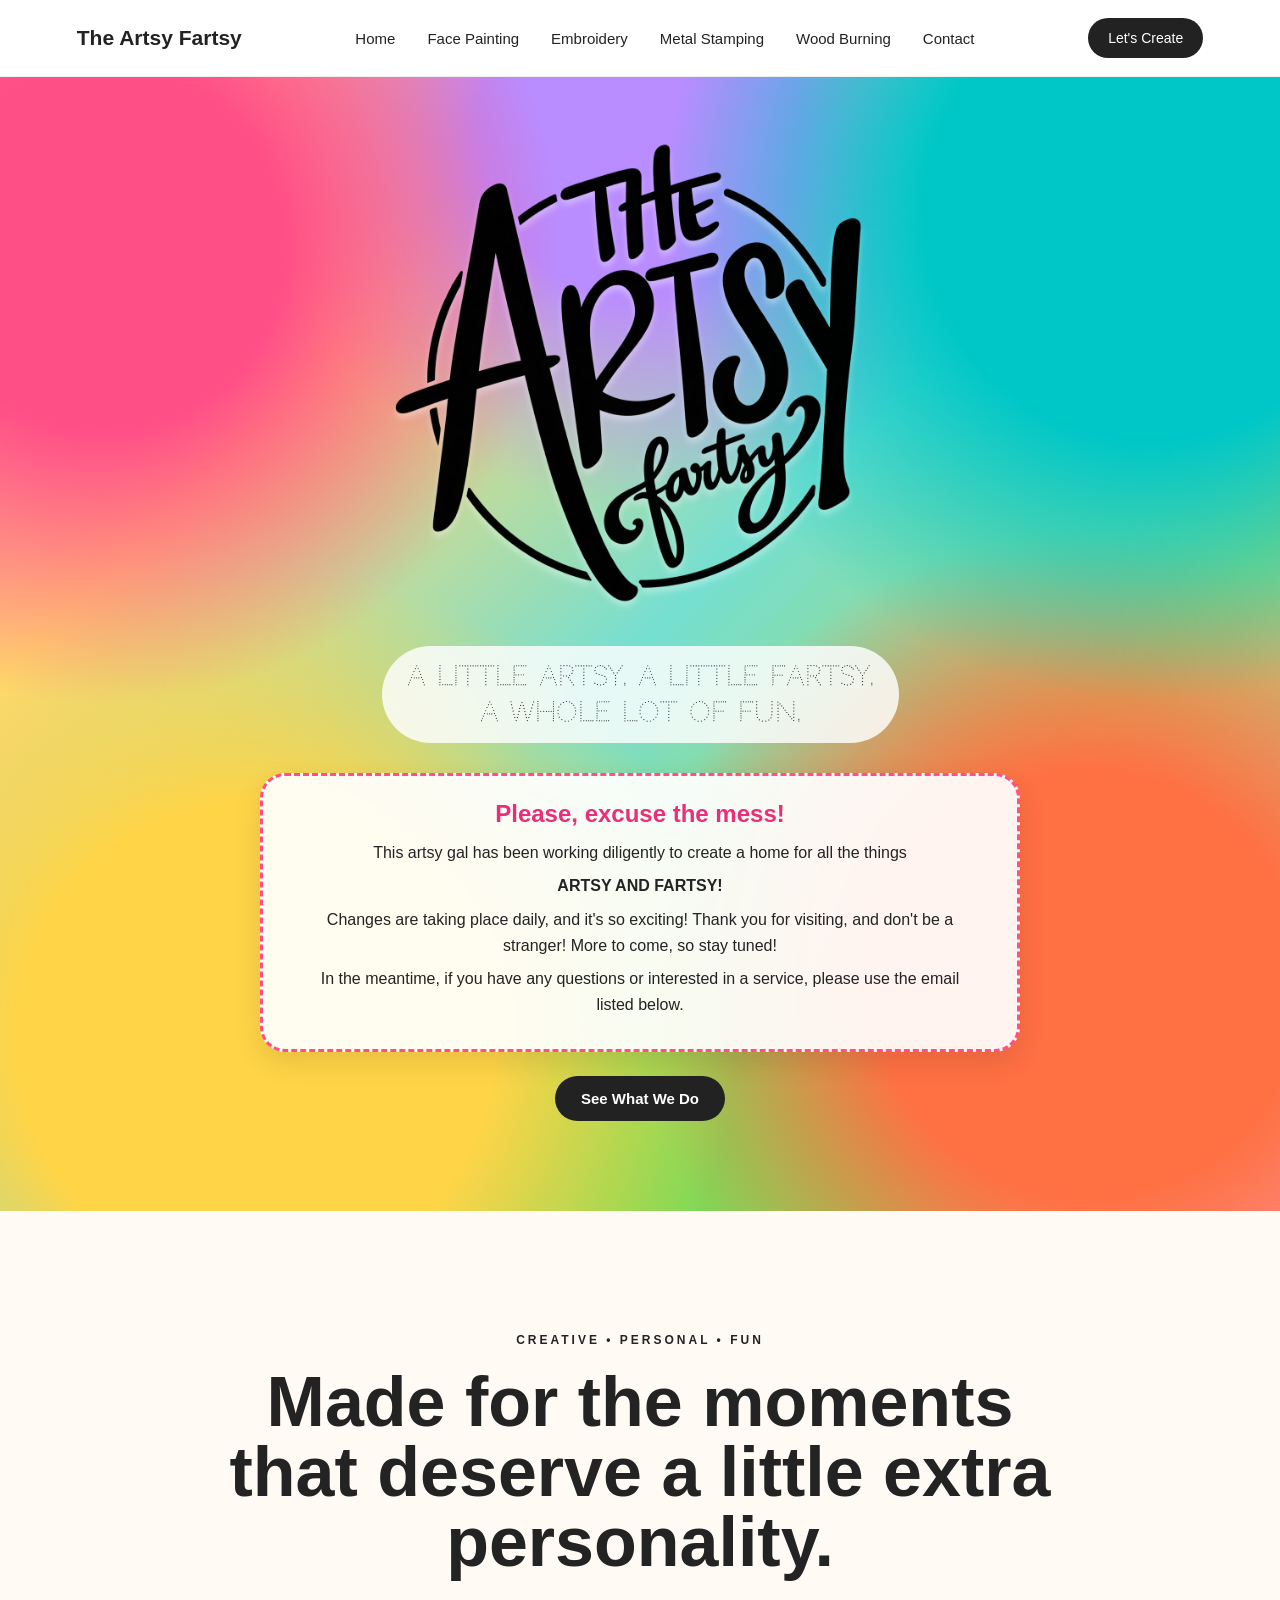
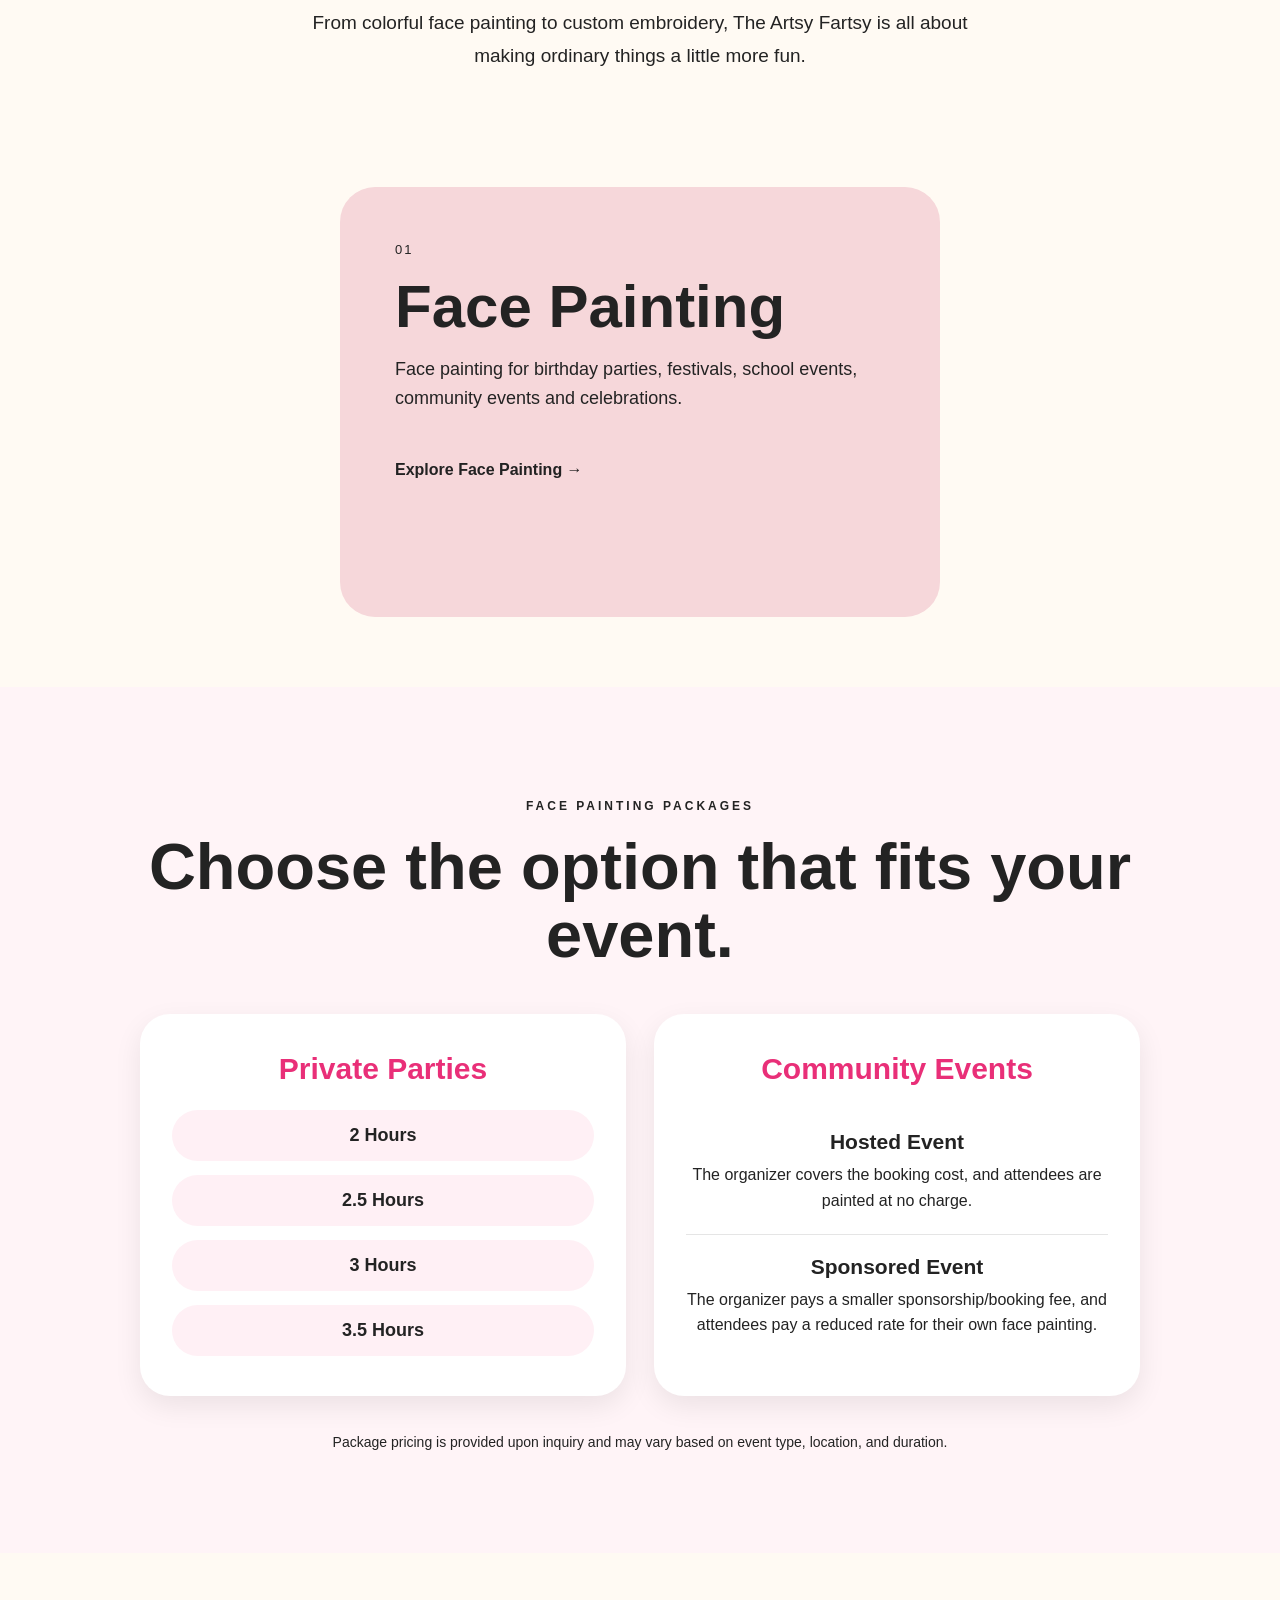
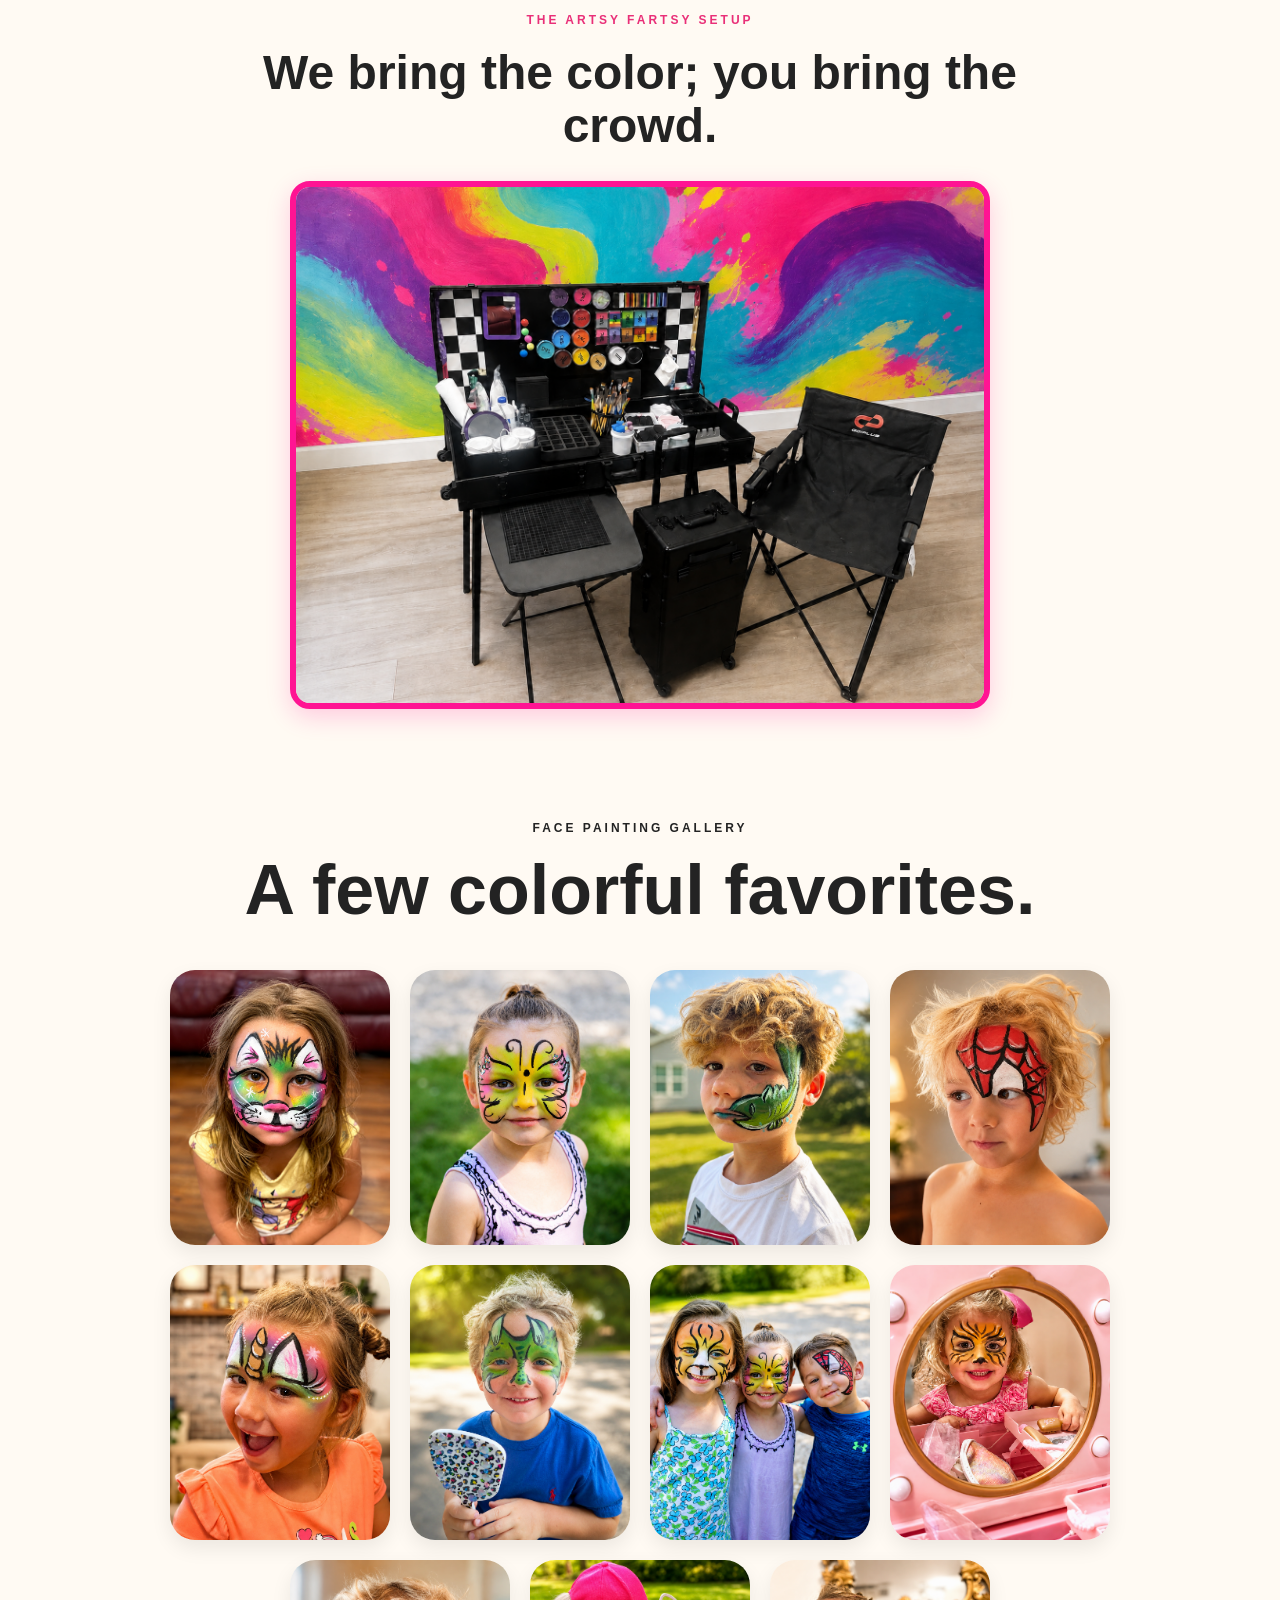
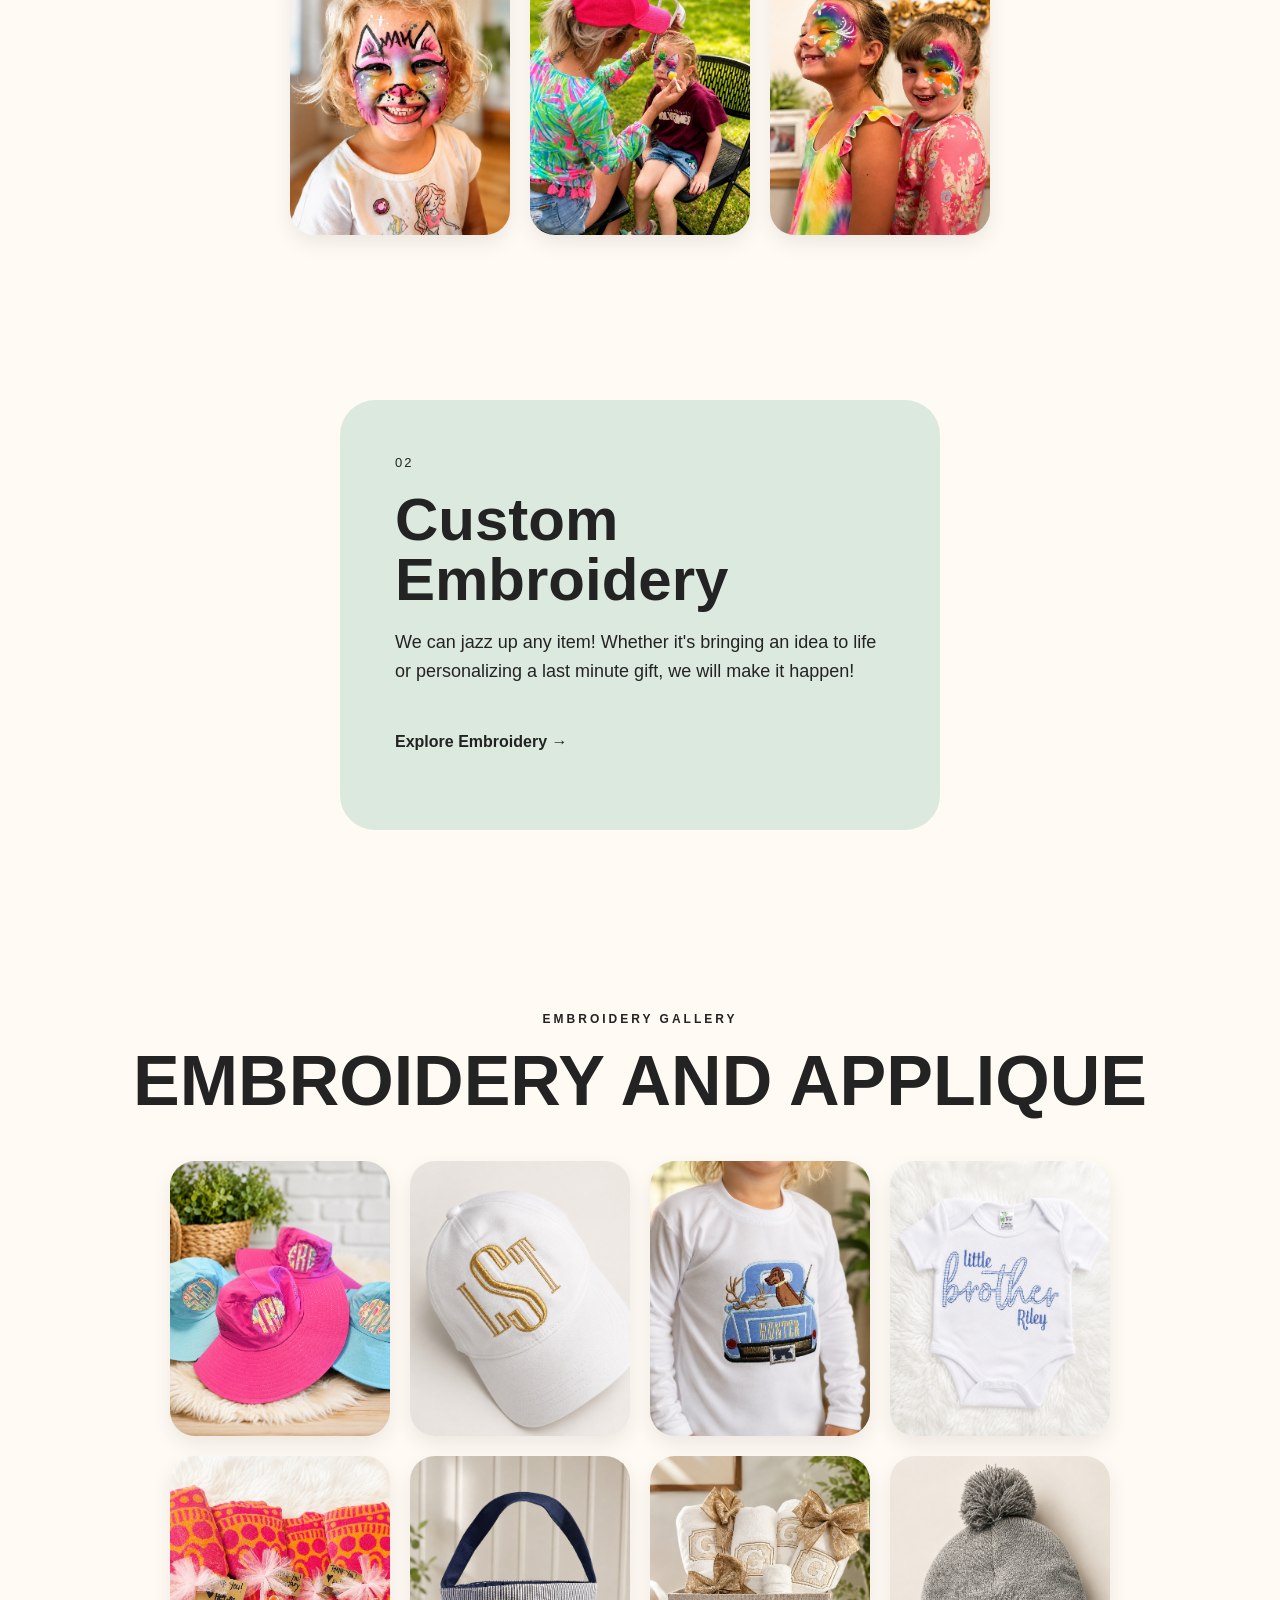
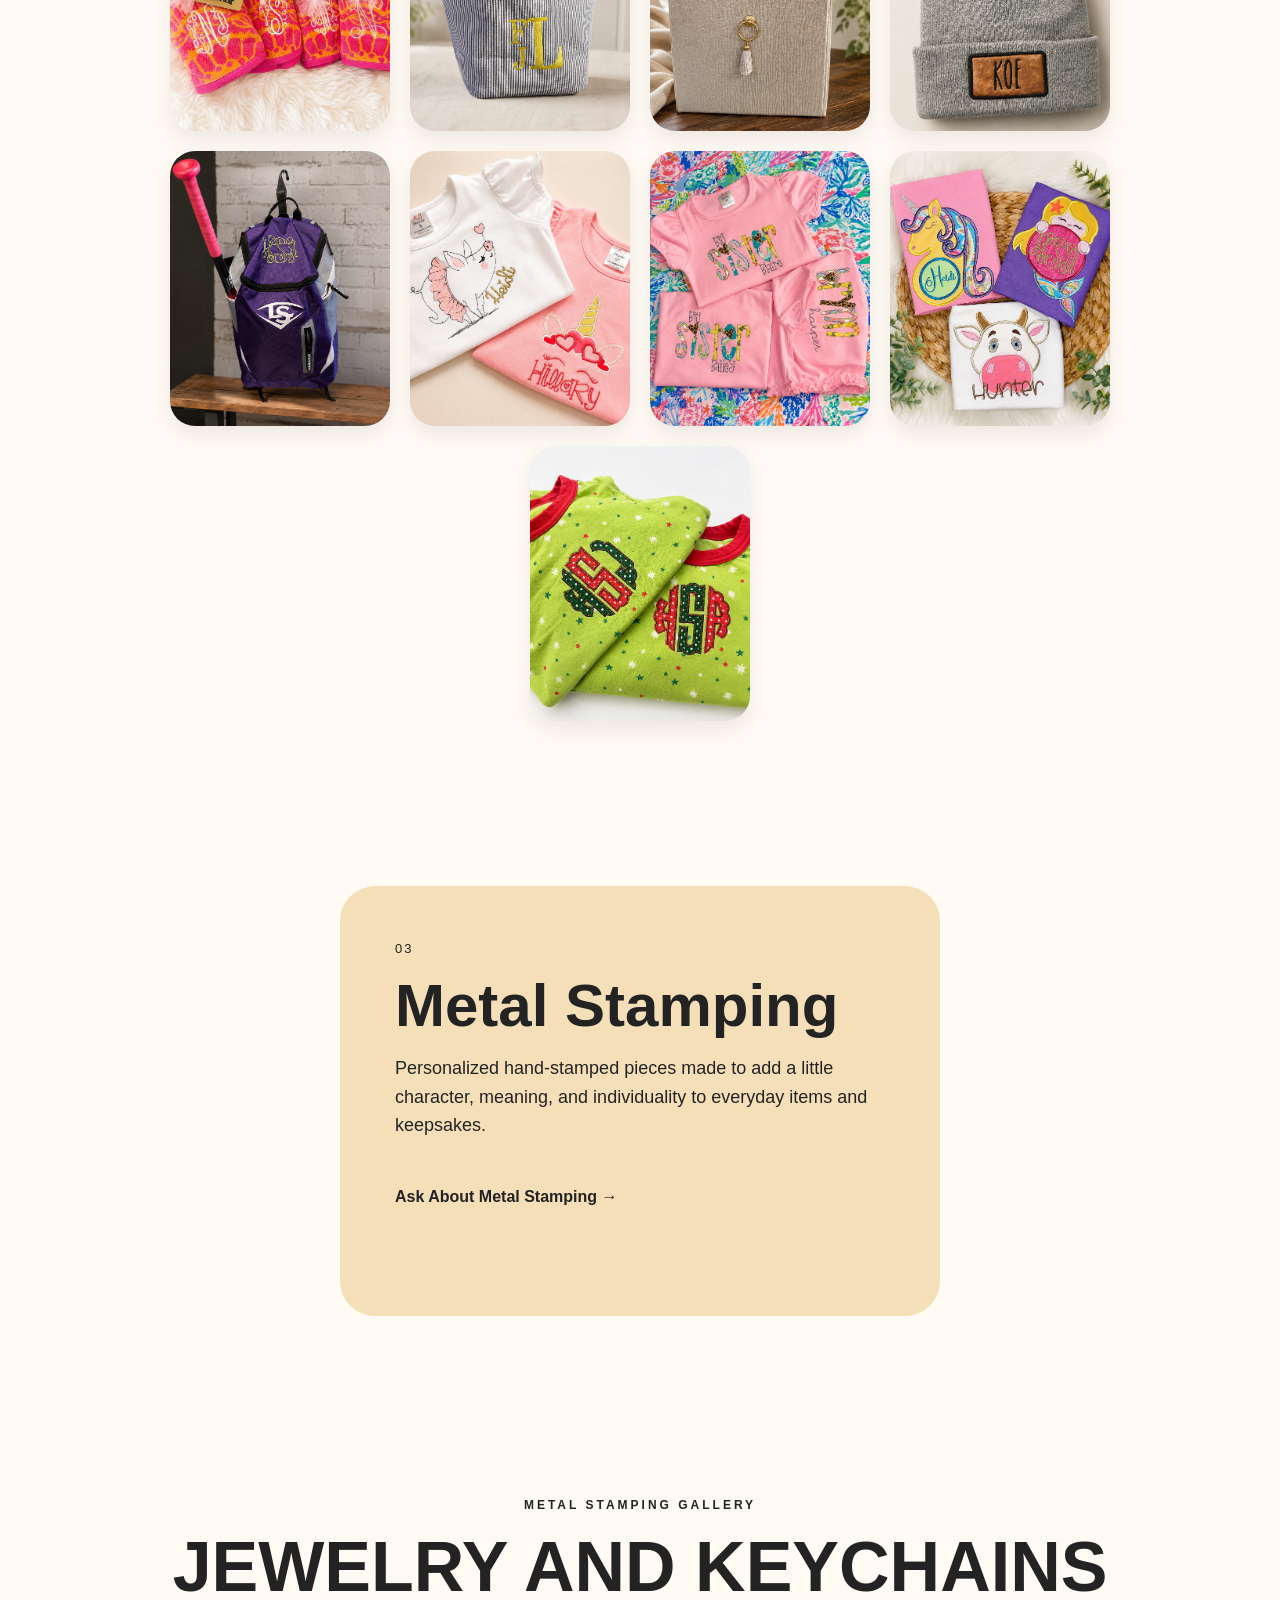
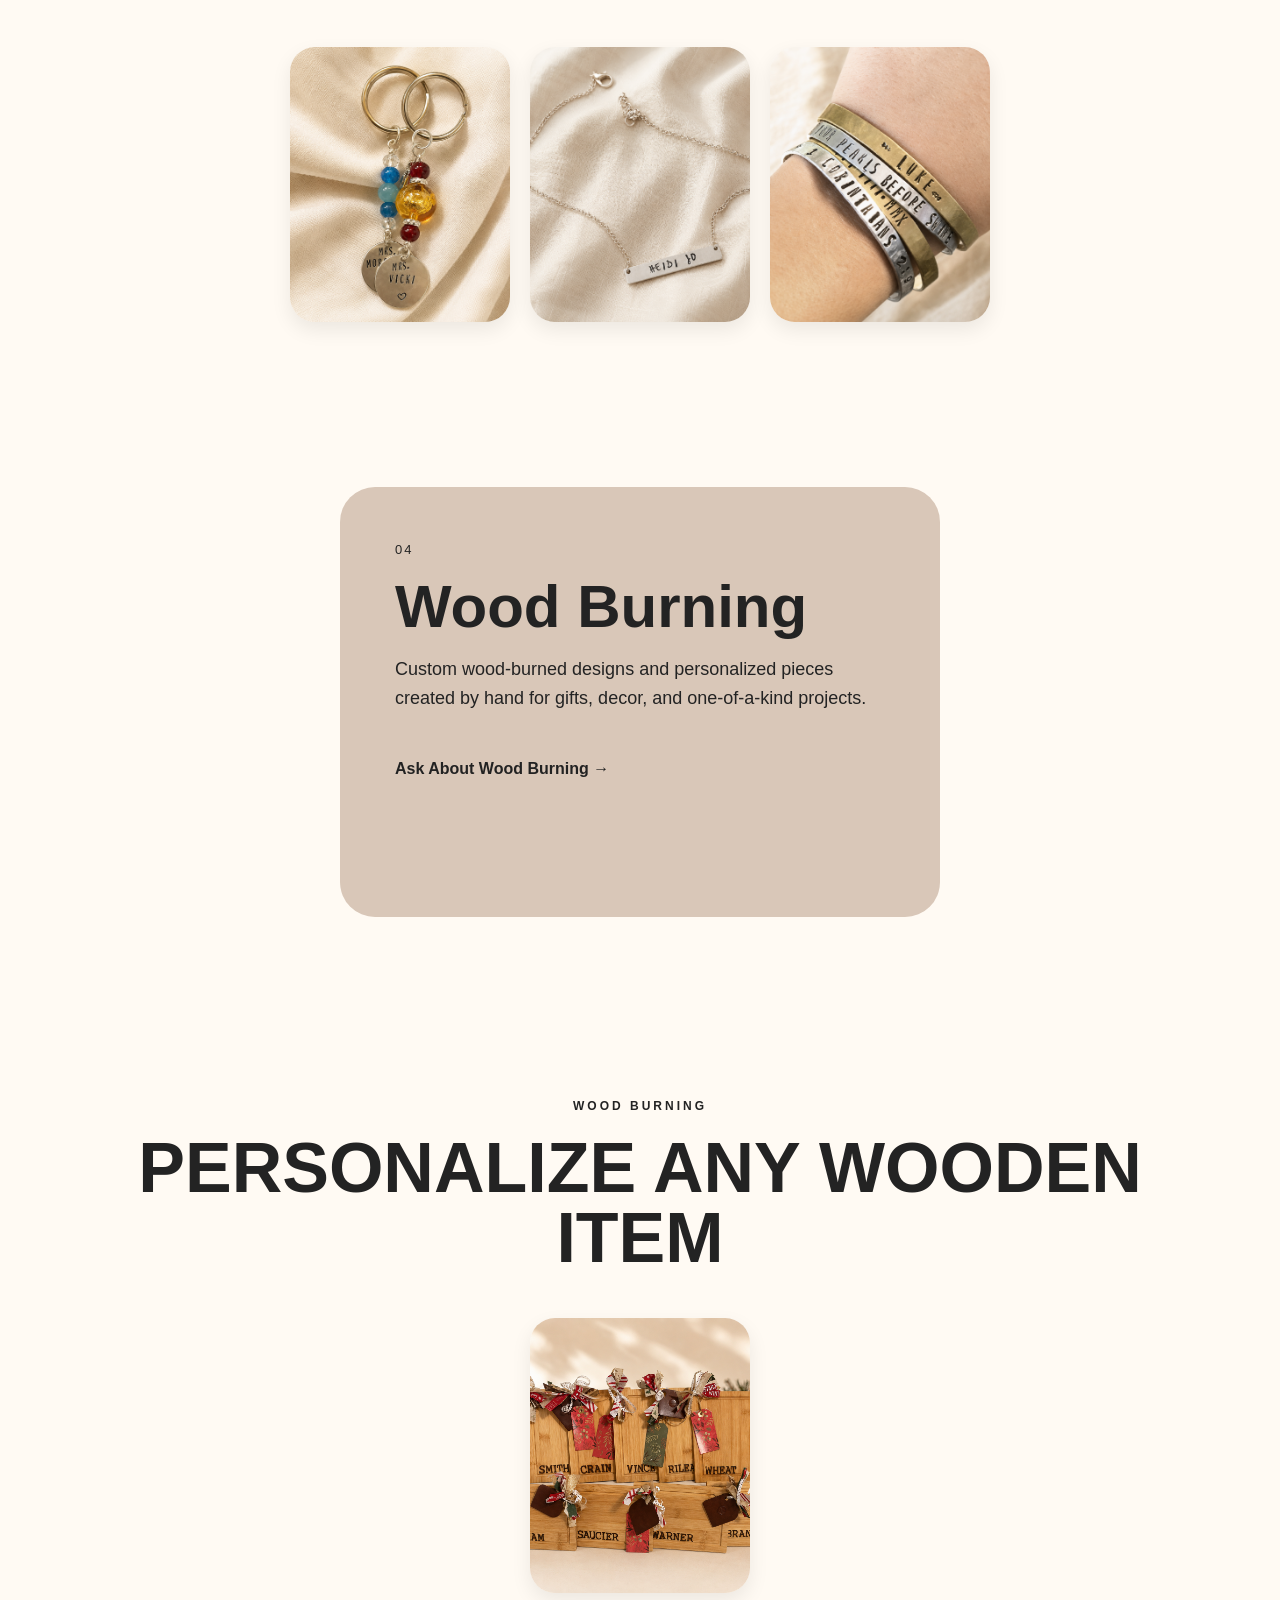
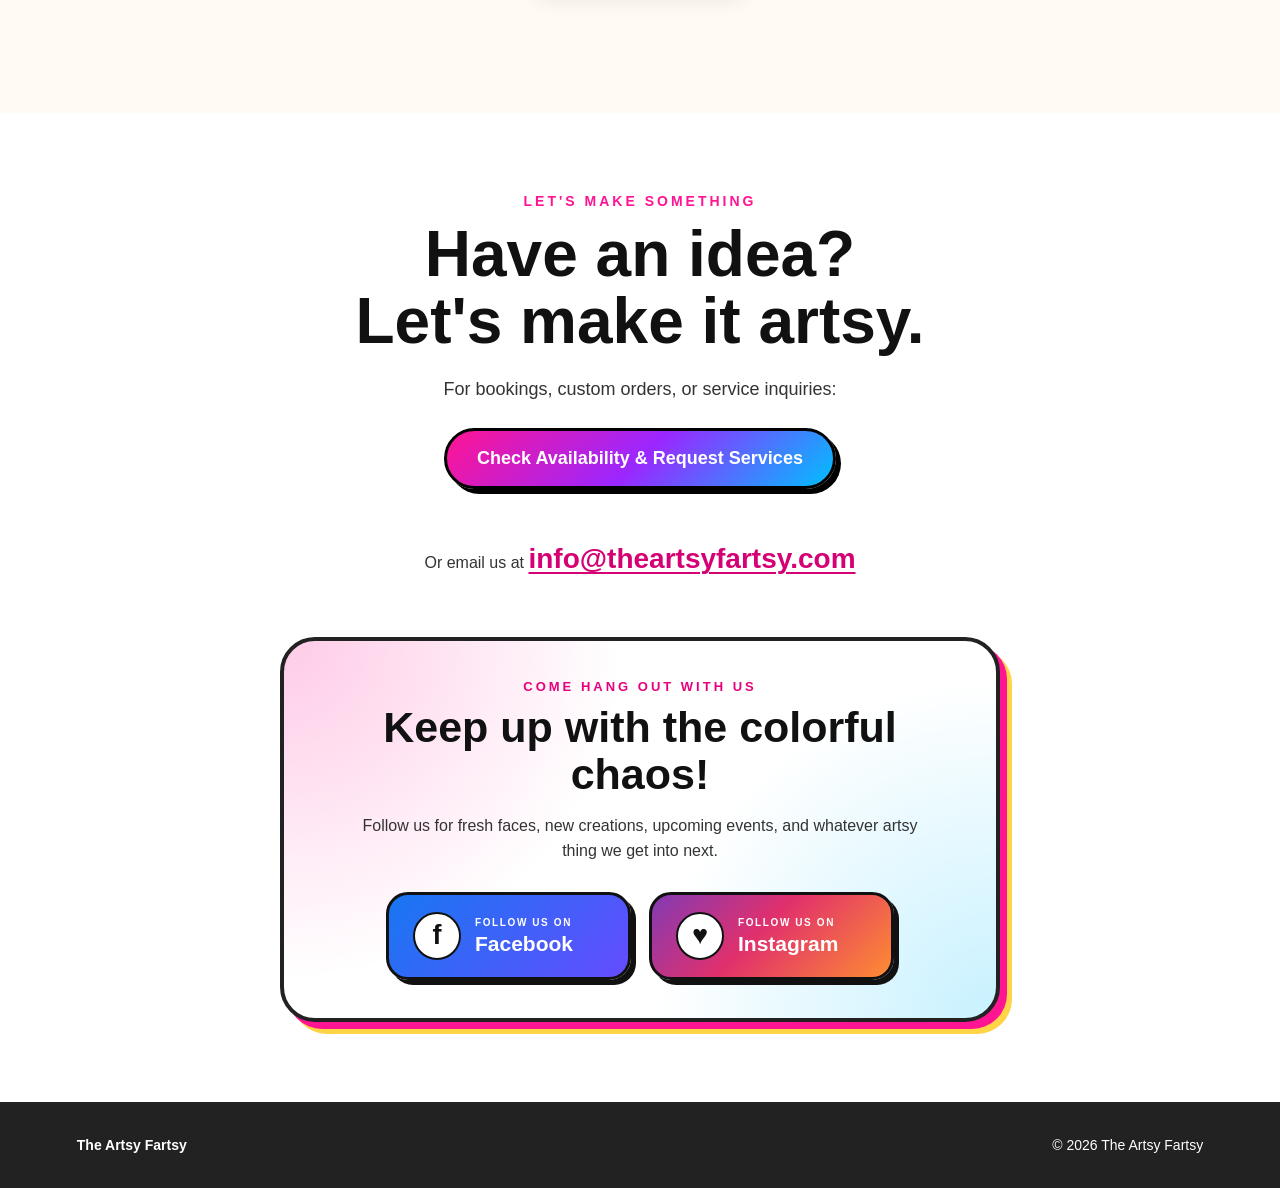
<file: index.html>
<!DOCTYPE html>
<html lang="en">
<head>
  <meta charset="UTF-8">
  <meta name="viewport" content="width=device-width, initial-scale=1.0">
  <title>The Artsy Fartsy</title>
  <link rel="icon" type="image/png" href="favicon.png">
  <link rel="preconnect" href="https://fonts.googleapis.com">
  <link rel="preconnect" href="https://fonts.gstatic.com" crossorigin>
  <link href="https://fonts.googleapis.com/css2?family=Codystar:wght@300;400&display=swap" rel="stylesheet">
  <link rel="stylesheet" href="style.css">

  <!-- FACEBOOK / SOCIAL MEDIA PREVIEW -->
  <meta property="og:title" content="The Artsy Fartsy">
  <meta property="og:description" content="A little artsy. A little fartsy. A whole lot of fun.">
  <meta property="og:image" content="https://theartsyfartsy.com/social-preview.png">
  <meta property="og:url" content="https://theartsyfartsy.com">
  <meta property="og:type" content="website">
  <meta name="twitter:card" content="summary_large_image">
  <meta name="twitter:title" content="The Artsy Fartsy">
  <meta name="twitter:description" content="A little artsy. A little fartsy. A whole lot of fun.">
  <meta name="twitter:image" content="https://theartsyfartsy.com/social-preview.png">
</head>
<body>

<!-- HEADER -->
<header class="site-header">
  <div class="nav-wrap">
    <a href="#home" class="mini-brand">The Artsy Fartsy</a>
    <nav class="nav-links">
      <a href="#home">Home</a>
      <a href="#face-painting">Face Painting</a>
      <a href="#embroidery">Embroidery</a>
      <a href="#metal-stamping">Metal Stamping</a>
      <a href="#wood-burning">Wood Burning</a>
      <a href="#contact">Contact</a>
    </nav>
    <a href="#contact" class="nav-button">Let's Create</a>
  </div>
</header>

<main>

  <!-- HERO -->
  <section class="hero" id="home">
    <img src="logo.png" alt="The Artsy Fartsy logo" class="hero-logo">
    <p class="tagline">A little artsy. A little fartsy.<br>A whole lot of fun.</p>
    <div class="under-construction">
      <h3>Please, excuse the mess!</h3>
      <p>This artsy gal has been working diligently to create a home for all the things</p>
      <p><strong>ARTSY AND FARTSY!</strong></p>
      <p>Changes are taking place daily, and it's so exciting! Thank you for visiting, and don't be a stranger! More to come, so stay tuned!</p>
      <p>In the meantime, if you have any questions or interested in a service, please use the email listed below.</p>
    </div>
    <a href="#services" class="main-button">See What We Do</a>
  </section>

  <!-- INTRO -->
  <section class="intro">
    <p class="eyebrow">CREATIVE • PERSONAL • FUN</p>
    <h2>Made for the moments that deserve a little extra personality.</h2>
    <p>From colorful face painting to custom embroidery, The Artsy Fartsy is all about making ordinary things a little more fun.</p>
  </section>

  <!-- FACE PAINTING -->
  <section class="services" id="services">
    <article class="service-card" id="face-painting">
      <div class="service-number">01</div>
      <h2>Face Painting</h2>
      <p>Face painting for birthday parties, festivals, school events, community events and celebrations.</p>
      <a href="#facepaint-packages" class="text-link">Explore Face Painting →</a>
    </article>
  </section>

  <!-- FACE PAINTING PACKAGES -->
  <section class="facepaint-packages" id="facepaint-packages">
    <p class="eyebrow">FACE PAINTING PACKAGES</p>
    <h2>Choose the option that fits your event.</h2>
    <div class="package-grid">
      <div class="package-card">
        <h3>Private Parties</h3>
        <ul class="package-list">
          <li>2 Hours</li>
          <li>2.5 Hours</li>
          <li>3 Hours</li>
          <li>3.5 Hours</li>
        </ul>
      </div>
      <div class="package-card">
        <h3>Community Events</h3>
        <div class="event-option">
          <h4>Hosted Event</h4>
          <p>The organizer covers the booking cost, and attendees are painted at no charge.</p>
        </div>
        <div class="event-option">
          <h4>Sponsored Event</h4>
          <p>The organizer pays a smaller sponsorship/booking fee, and attendees pay a reduced rate for their own face painting.</p>
        </div>
      </div>
    </div>
    <p class="package-note">Package pricing is provided upon inquiry and may vary based on event type, location, and duration.</p>
  </section>

  <!-- FEATURED FACE PAINTING SETUP -->
  <section class="facepaint-setup">
    <p class="eyebrow">THE ARTSY FARTSY SETUP</p>
    <h2>We bring the color; you bring the crowd.</h2>
    <img src="gallery/38AFE15B-9CAC-43A7-8A26-1237AC8328DD.png" alt="The Artsy Fartsy face-painting setup" class="setup-photo">
  </section>

  <!-- FACE PAINTING GALLERY -->
  <section class="gallery" id="facepainting-gallery">
    <p class="eyebrow">FACE PAINTING GALLERY</p>
    <h2>A few colorful favorites.</h2>
    <div class="gallery-grid">
      <img src="gallery/facepainting/rainbow_cat_face_paint_portrait.png" alt="Rainbow cat face painting" class="gallery-photo">
      <img src="gallery/facepainting/colorful_butterfly_face_paint_portrait.png" alt="Colorful butterfly face painting" class="gallery-photo">
      <img src="gallery/facepainting/ChatGPT Image Sep 1, 2026, 05_59_44 PM.png" alt="Colorful face painting" class="gallery-photo">
      <img src="gallery/facepainting/young_spider_hero_in_warm_bokeh.png" alt="Spider hero face painting" class="gallery-photo">
      <img src="gallery/facepainting/joyful_unicorn_face_paint_portrait.png" alt="Unicorn face painting" class="gallery-photo">
      <img src="gallery/facepainting/dinosaur_face_paint_portrait.png" alt="Dinosaur face painting" class="gallery-photo">
      <img src="gallery/facepainting/smiling_face_paint_trio_in_the_park.png" alt="Children with face painting" class="gallery-photo">
      <img src="gallery/facepainting/tiger_face_at_the_pink_vanity.png" alt="Tiger face painting" class="gallery-photo">
      <img src="gallery/facepainting/whimsical_glitter_cat_face_paint_portrait.png" alt="Glitter cat face painting" class="gallery-photo">
      <img src="gallery/facepainting/sunny_unicorn_face_painting_moment.png" alt="Unicorn face painting" class="gallery-photo">
      <img src="gallery/facepainting/joyful_rainbow_face_paint_portrait.png" alt="Rainbow face painting" class="gallery-photo">
    </div>
  </section>

  <!-- EMBROIDERY -->
  <section class="services">
    <article class="service-card" id="embroidery">
      <div class="service-number">02</div>
      <h2>Custom Embroidery</h2>
      <p>We can jazz up any item! Whether it's bringing an idea to life or personalizing a last minute gift, we will make it happen!</p>
      <a href="#embroidery-gallery" class="text-link">Explore Embroidery →</a>
    </article>
  </section>

  <!-- EMBROIDERY GALLERY -->
  <section class="gallery" id="embroidery-gallery">
    <p class="eyebrow">EMBROIDERY GALLERY</p>
    <h2>EMBROIDERY AND APPLIQUE</h2>
    <div class="gallery-grid">
      <img src="gallery/embroidery/colorful_monogram_sun_hat_collection.png" alt="Colorful monogrammed sun hats" class="gallery-photo">
      <img src="gallery/embroidery/gold_monogram_white_baseball_cap.png" alt="Gold monogrammed white baseball cap" class="gallery-photo">
      <img src="gallery/embroidery/huntingdog.png" alt="Hunting dog embroidery" class="gallery-photo">
      <img src="gallery/embroidery/littlebrother.png" alt="Little brother embroidery" class="gallery-photo">
      <img src="gallery/embroidery/tatowels.png" alt="Monogrammed towels" class="gallery-photo">
      <img src="gallery/embroidery/easterbasket.png" alt="Personalized Easter basket" class="gallery-photo">
      <img src="gallery/embroidery/elegant_monogrammed_towel_gift_box.png" alt="Monogrammed towel gift box" class="gallery-photo">
      <img src="gallery/embroidery/gray_knit_beanie_with_koe_leather_patch.png" alt="Gray knit beanie with personalized leather patch" class="gallery-photo">
      <img src="gallery/embroidery/purple_louisville_backpack_with_bat.png" alt="Personalized purple sports backpack" class="gallery-photo">
      <img src="gallery/embroidery/personalized_embroidered_children_s_tops.png" alt="Personalized embroidered children's clothing" class="gallery-photo">
      <img src="gallery/embroidery/colorful_personalized_kids_clothing_flat_lay.png" alt="Personalized children's clothing" class="gallery-photo">
      <img src="gallery/embroidery/embroidered_unicorn_mermaid_and_cow_keepsakes.png" alt="Personalized embroidered aprons" class="gallery-photo">
      <img src="gallery/embroidery/festive_green_monogram_pajamas.png" alt="Personalized Christmas pajamas" class="gallery-photo">
    </div>
  </section>

  <!-- METAL STAMPING -->
  <section class="services">
    <article class="service-card" id="metal-stamping">
      <div class="service-number">03</div>
      <h2>Metal Stamping</h2>
      <p>Personalized hand-stamped pieces made to add a little character, meaning, and individuality to everyday items and keepsakes.</p>
      <a href="#contact" class="text-link">Ask About Metal Stamping →</a>
    </article>
  </section>

  <!-- METAL STAMPING GALLERY -->
  <section class="gallery" id="metalstamping-gallery">
    <p class="eyebrow">METAL STAMPING GALLERY</p>
    <h2>JEWELRY AND KEYCHAINS</h2>
    <div class="gallery-grid">
      <img src="gallery/keychains.png" alt="Personalized keychains" class="gallery-photo">
      <img src="gallery/necklace.png" alt="Necklace" class="gallery-photo">
      <img src="gallery/bracelets.png" alt="Bracelets" class="gallery-photo">
    </div>
  </section>

  <!-- WOOD BURNING -->
  <section class="services">
    <article class="service-card" id="wood-burning">
      <div class="service-number">04</div>
      <h2>Wood Burning</h2>
      <p>Custom wood-burned designs and personalized pieces created by hand for gifts, decor, and one-of-a-kind projects.</p>
      <a href="#contact" class="text-link">Ask About Wood Burning →</a>
    </article>
  </section>

  <!-- WOOD BURNING GALLERY -->
  <section class="gallery" id="woodburning-gallery">
    <p class="eyebrow">WOOD BURNING</p>
    <h2>PERSONALIZE ANY WOODEN ITEM</h2>
    <div class="gallery-grid">
      <img src="gallery/cuttingboards.png" alt="Cutting board" class="gallery-photo">
    </div>
  </section>

<!-- CONTACT -->
<section class="contact" id="contact">
  <p class="eyebrow">LET'S MAKE SOMETHING</p>

  <h2>
    Have an idea?<br>
    Let's make it artsy.
  </h2>

  <p>For bookings, custom orders, or service inquiries:</p>

  <a
    href="https://docs.google.com/forms/d/e/1FAIpQLSeXT9OV_JXggiQ5OHBVxW5ss41PsC0Rn3H1ghfqQQCuiYIhdg/viewform"
    class="availability-button"
    target="_blank"
    rel="noopener noreferrer"
  >
    Check Availability &amp; Request Services
  </a>

  <p class="email-option">
    Or email us at
    <a
      href="mailto:info@theartsyfartsy.com"
      class="email-link"
    >
      info@theartsyfartsy.com
    </a>
  </p>

  <!-- SOCIAL MEDIA -->
  <div class="social-section">
    <p class="social-eyebrow">COME HANG OUT WITH US</p>

    <h3>Keep up with the colorful chaos!</h3>

    <p class="social-copy">
      Follow us for fresh faces, new creations, upcoming events,
      and whatever artsy thing we get into next.
    </p>

    <div class="social-links">
      <a
        href="https://www.facebook.com/share/1cRS4HoFPY/?mibextid=wwXIfr"
        class="social-button facebook-button"
        target="_blank"
        rel="noopener noreferrer"
        aria-label="Follow The Artsy Fartsy on Facebook"
      >
        <span class="social-icon">f</span>

        <span class="social-button-text">
          <small>FOLLOW US ON</small>
          Facebook
        </span>
      </a>

      <a
        href="https://www.instagram.com/theartsy.fartsy/"
        class="social-button instagram-button"
        target="_blank"
        rel="noopener noreferrer"
        aria-label="Follow The Artsy Fartsy on Instagram"
      >
        <span class="social-icon">♥</span>

        <span class="social-button-text">
          <small>FOLLOW US ON</small>
          Instagram
        </span>
      </a>
    </div>
  </div>
</section>
<!-- FOOTER -->
<footer>
  <div><strong>The Artsy Fartsy</strong></div>
  <div>© 2026 The Artsy Fartsy</div>
</footer>
</body>
</html>
</file>
<file: style.css>
* {
  box-sizing: border-box;
}

html {
  scroll-behavior: smooth;
}

body {
  margin: 0;
  font-family: Arial, Helvetica, sans-serif;
  color: #232323;
  background: #fffaf3;
}

/* HEADER */
.site-header {
  background: rgba(255, 255, 255, 0.95);
  border-bottom: 1px solid rgba(0, 0, 0, 0.06);
  position: sticky;
  top: 0;
  z-index: 100;
}

.nav-wrap {
  max-width: 1400px;
  margin: auto;
  padding: 18px 6%;
  display: flex;
  align-items: center;
  justify-content: space-between;
  gap: 30px;
}

.mini-brand {
  color: #222;
  font-size: 21px;
  font-weight: 700;
  text-decoration: none;
  white-space: nowrap;
}

.nav-links {
  display: flex;
  align-items: center;
  gap: 32px;
}

.nav-links a {
  color: #222;
  text-decoration: none;
  font-size: 15px;
}

.nav-links a:hover {
  opacity: 0.55;
}

.nav-button {
  background: #222;
  color: white;
  padding: 12px 20px;
  border-radius: 100px;
  text-decoration: none;
  font-size: 14px;
}

/* TAGLINE */
.tagline {
  font-family: "Codystar", sans-serif;
  font-size: 27px;
  font-weight: 500;
  line-height: 1.35;
  margin: 0 0 30px;
  background: rgba(255, 255, 255, 0.82);
  padding: 12px 25px;
  border-radius: 100px;
}

/* HERO */
.hero {
  min-height: 88vh;
  padding: 65px 20px 90px;
  display: flex;
  flex-direction: column;
  justify-content: center;
  align-items: center;
  text-align: center;
  position: relative;
  overflow: hidden;
  background:
    radial-gradient(circle at 8% 15%, #ff4f87 0 12%, transparent 30%),
    radial-gradient(circle at 90% 12%, #00c7c7 0 15%, transparent 32%),
    radial-gradient(circle at 20% 85%, #ffd447 0 17%, transparent 34%),
    radial-gradient(circle at 85% 80%, #ff7043 0 15%, transparent 32%),
    radial-gradient(circle at 50% 5%, #b98cff 0 13%, transparent 30%),
    radial-gradient(circle at 55% 95%, #7ed957 0 14%, transparent 31%),
    linear-gradient(135deg, #ff9db5 0%, #ffd86f 25%, #75dfd1 50%, #a7d86d 72%, #ff9aac 100%);
}

.hero-logo {
  width: min(590px, 82vw);
  height: auto;
  display: block;
  margin-bottom: 25px;
  filter: drop-shadow(0 5px 3px rgba(255, 255, 255, 0.35));
}

/* UNDER CONSTRUCTION */
.under-construction {
  width: min(760px, 92%);
  margin: 0 auto 24px;
  padding: 24px 30px;
  background: rgba(255, 255, 255, 0.92);
  border: 3px dashed #ff4f87;
  border-radius: 25px;
  box-shadow: 0 10px 28px rgba(0, 0, 0, 0.10);
  color: #232323;
}

.under-construction h3 {
  margin: 0 0 12px;
  color: #e92f78;
  font-size: 24px;
}

.under-construction p {
  max-width: 650px;
  margin: 8px auto;
  font-size: 16px;
  line-height: 1.6;
}

/* MAIN BUTTON */
.main-button {
  display: inline-block;
  background: #222;
  color: white;
  padding: 14px 26px;
  border-radius: 100px;
  text-decoration: none;
  font-size: 15px;
  font-weight: 700;
}

.main-button:hover {
  opacity: 0.8;
}

/* INTRO */
.intro {
  max-width: 900px;
  margin: auto;
  padding: 110px 30px 70px;
  text-align: center;
}

.eyebrow {
  font-size: 12px;
  letter-spacing: 3px;
  font-weight: bold;
  margin-bottom: 20px;
}

.intro h2,
.gallery h2,
.contact h2 {
  font-size: clamp(38px, 6vw, 70px);
  line-height: 1;
  margin: 0 0 30px;
}

.intro > p:last-child {
  max-width: 700px;
  margin: auto;
  font-size: 19px;
  line-height: 1.7;
}

/* SERVICES */
.services {
  max-width: 1000px;
  margin: 0 auto;
  padding: 45px 6% 70px;
  display: grid;
  grid-template-columns: repeat(2, minmax(0, 1fr));
  gap: 28px;
  justify-content: center;
}

/* Each current services section contains one card. */
.services > .service-card:only-child {
  grid-column: 1 / -1;
  width: 100%;
  max-width: 600px;
  justify-self: center;
}

.service-card {
  min-height: 430px;
  border-radius: 35px;
  padding: 55px;
  position: relative;
}

#face-painting { background: #f6d7da; }
#embroidery { background: #dce9df; }
#metal-stamping { background: #f4dfb8; }
#wood-burning { background: #d9c7b8; }

.service-number {
  font-size: 13px;
  letter-spacing: 2px;
  margin-bottom: 20px;
}

.service-card h2 {
  font-size: clamp(38px, 5vw, 60px);
  margin: 0 0 16px;
  line-height: 1;
}

.service-card p {
  font-size: 18px;
  line-height: 1.6;
  max-width: 500px;
}

.text-link {
  display: inline-block;
  margin-top: 30px;
  color: #222;
  font-weight: bold;
  text-decoration: none;
}

/* FEATURED FACE-PAINTING SETUP */
.facepaint-setup {
  max-width: 900px;
  margin: 60px auto 0;
  padding: 0 20px;
  text-align: center;
}

.facepaint-setup .eyebrow {
  color: #e92f78;
}

.facepaint-setup h2 {
  font-size: clamp(28px, 5vw, 48px);
  line-height: 1.1;
  margin: 0 0 28px;
}

.facepaint-setup .setup-photo {
  display: block;
  width: 100%;
  max-width: 700px;
  height: auto;
  margin: 0 auto;
  border: 6px solid #ff1493;
  border-radius: 20px;
  box-shadow: 0 8px 24px rgba(255, 20, 147, 0.2);
}

/* GALLERY */
.gallery {
  padding: 100px 6% 120px;
  text-align: center;
}

.gallery-grid {
  max-width: 1100px;
  margin: 45px auto 0;
  display: flex;
  flex-wrap: wrap;
  justify-content: center;
  gap: 20px;
}

.gallery-photo {
  width: 220px;
  max-width: 100%;
  aspect-ratio: 4 / 5;
  object-fit: cover;
  object-position: center;
  border-radius: 25px;
  display: block;
  box-shadow: 0 8px 20px rgba(0, 0, 0, 0.08);
}

#facepainting-gallery .gallery-photo {
  object-position: center 40%;
}

/* CONTACT */
.contact {
  padding: 120px 25px;
  background: #efc5c5;
  text-align: center;
}

.contact p { font-size: 18px; }

.email-link {
  display: inline-block;
  margin-top: 20px;
  color: #222;
  font-size: clamp(18px, 3vw, 28px);
  font-weight: bold;
}

/* FOOTER */
footer {
  background: #222;
  color: white;
  padding: 35px 6%;
  display: flex;
  justify-content: space-between;
  gap: 30px;
  font-size: 14px;
}

/* FACE PAINTING PACKAGES */
.facepaint-packages {
  padding: 100px 6%;
  text-align: center;
  background: #fff4f7;
}

.facepaint-packages h2 {
  font-size: clamp(38px, 6vw, 65px);
  line-height: 1.05;
  margin: 0 0 45px;
}

.package-grid {
  max-width: 1000px;
  margin: auto;
  display: grid;
  grid-template-columns: repeat(2, 1fr);
  gap: 28px;
}

.package-card {
  background: white;
  padding: 38px 32px;
  border-radius: 30px;
  box-shadow: 0 10px 28px rgba(0, 0, 0, 0.08);
}

.package-card h3 {
  margin: 0 0 24px;
  font-size: 30px;
  color: #e92f78;
}

.package-list {
  list-style: none;
  padding: 0;
  margin: 0;
  display: grid;
  gap: 14px;
}

.package-list li {
  background: #fff0f5;
  padding: 15px 18px;
  border-radius: 100px;
  font-size: 18px;
  font-weight: 700;
}

.event-option { padding: 20px 0; }

.event-option + .event-option {
  border-top: 1px solid rgba(0, 0, 0, 0.1);
}

.event-option h4 {
  margin: 0 0 8px;
  font-size: 21px;
}

.event-option p {
  margin: 0;
  font-size: 16px;
  line-height: 1.6;
}

.package-note {
  max-width: 760px;
  margin: 35px auto 0;
  font-size: 14px;
  line-height: 1.6;
}

/* Keep navigation within the screen on tablets and smaller laptops. */
@media (max-width: 1200px) {
  .nav-wrap { flex-wrap: wrap; gap: 16px; }
  .nav-links {
    order: 3;
    width: 100%;
    flex-wrap: wrap;
    justify-content: center;
    gap: 16px 24px;
  }
}

/* MOBILE */
@media (max-width: 800px) {
  .package-grid { grid-template-columns: 1fr; }
  .nav-links { display: none; }
  .mini-brand { font-size: 17px; }
  .nav-button { padding: 10px 16px; }
  .hero { min-height: 70vh; padding-top: 50px; }
  .under-construction { width: 94%; padding: 20px 18px; }
  .under-construction h3 { font-size: 21px; }
  .under-construction p { font-size: 15px; }
  .services { grid-template-columns: 1fr; }
  .service-card { min-height: 350px; padding: 40px; }
  .service-number { margin-bottom: 40px; }
  .gallery-photo { width: calc(50% - 10px); }
  footer { flex-direction: column; text-align: center; }
}

@media (max-width: 500px) {
  .gallery-grid { max-width: 280px; }
  .gallery-photo { width: 280px; max-width: 100%; }
}
/* ========================================

   CONTACT SECTION

======================================== */

.contact {

  padding: 80px 24px;

  text-align: center;

  background-color: #ffffff;

}

.contact .eyebrow {

  margin: 0 0 12px;

  color: #ff1493;

  font-size: 14px;

  font-weight: 800;

  letter-spacing: 3px;

  text-transform: uppercase;

}

.contact h2 {

  margin: 0 0 20px;

  color: #111111;

  font-size: clamp(36px, 6vw, 64px);

  font-weight: 900;

  line-height: 1.05;

}

.contact > p:not(.eyebrow):not(.email-option) {

  margin: 0 auto 24px;

  color: #333333;

  font-size: 18px;

  line-height: 1.6;

}

/* ========================================

   AVAILABILITY BUTTON

======================================== */

.availability-button {

  display: block;

  width: fit-content;

  max-width: 100%;

  margin: 0 auto;

  padding: 16px 30px;

  color: #ffffff;

  background: linear-gradient(

    135deg,

    #ff1493 0%,

    #9b27ff 50%,

    #00bfff 100%

  );

  border: 3px solid #000000;

  border-radius: 50px;

  box-shadow: 5px 5px 0 #000000;

  font-family: inherit;

  font-size: 18px;

  font-weight: 800;

  line-height: 1.3;

  text-align: center;

  text-decoration: none;

  cursor: pointer;

  transition:

    transform 0.2s ease,

    box-shadow 0.2s ease,

    filter 0.2s ease;

}

.availability-button:hover {

  transform: translate(3px, 3px);

  box-shadow: 2px 2px 0 #000000;

  filter: brightness(1.08);

}

.availability-button:active {

  transform: translate(5px, 5px);

  box-shadow: none;

}

.availability-button:focus-visible {

  outline: 4px solid #ffdd00;

  outline-offset: 5px;

}

/* ========================================

   EMAIL OPTION

======================================== */

.contact .email-option {

  margin: 28px 0 0;

  color: #333333;

  font-size: 16px;

  line-height: 1.6;

}

.contact .email-link {

  color: #d60075;

  font-weight: 800;

  text-decoration: underline;

  text-decoration-thickness: 2px;

  text-underline-offset: 4px;

  transition: color 0.2s ease;

}

.contact .email-link:hover {

  color: #7928ca;

}

.contact .email-link:focus-visible {

  outline: 3px solid #ffdd00;

  outline-offset: 3px;

  border-radius: 3px;

}

/* ========================================

   MOBILE

======================================== */

@media (max-width: 600px) {

  .contact {

    padding: 60px 20px;

  }

  .contact h2 {

    font-size: 40px;

  }

  .contact > p:not(.eyebrow):not(.email-option) {

    font-size: 16px;

  }

  .availability-button {

    width: 100%;

    padding: 16px 18px;

    font-size: 16px;

  }

  .contact .email-option {

    margin-top: 24px;

    font-size: 15px;

  }

  .contact .email-link {

    display: block;

    width: fit-content;

    margin: 4px auto 0;

    overflow-wrap: anywhere;
    }
    }
  /* ========================================
   ARTSY FARTSY SOCIAL SECTION
======================================== */

.contact .social-section {
  display: block;
  width: min(720px, 100%);
  margin: 55px auto 0;
  padding: 38px 28px;
  color: #222;

  background:
    radial-gradient(
      circle at top left,
      rgba(255, 20, 147, 0.22),
      transparent 42%
    ),
    radial-gradient(
      circle at bottom right,
      rgba(0, 191, 255, 0.22),
      transparent 42%
    ),
    #ffffff;

  border: 4px solid #222;
  border-radius: 35px;
  box-shadow:
    7px 7px 0 #ff1493,
    12px 12px 0 #ffd447;

  text-align: center;
}

.contact .social-section .social-eyebrow {
  display: block;
  margin: 0 0 10px;
  color: #e6007e;
  font-size: 13px;
  font-weight: 900;
  letter-spacing: 3px;
}

.contact .social-section h3 {
  display: block;
  margin: 0 0 14px;
  color: #111;
  font-size: clamp(29px, 5vw, 43px);
  font-weight: 900;
  line-height: 1.1;
}

.contact .social-section .social-copy {
  display: block;
  max-width: 580px;
  margin: 0 auto;
  color: #333;
  font-size: 16px;
  line-height: 1.6;
}

.contact .social-links {
  display: flex;
  justify-content: center;
  align-items: stretch;
  flex-wrap: wrap;
  gap: 18px;
  margin-top: 28px;
}

.contact .social-button {
  display: flex;
  align-items: center;
  gap: 14px;
  min-width: 245px;
  padding: 17px 24px;

  color: #ffffff !important;
  border: 3px solid #111;
  border-radius: 22px;
  box-shadow: 5px 5px 0 #111;

  font-size: 18px;
  text-align: left;
  text-decoration: none;

  transition:
    transform 0.2s ease,
    box-shadow 0.2s ease,
    filter 0.2s ease;
}

.contact .facebook-button {
  background: linear-gradient(
    135deg,
    #1877f2,
    #644cff
  ) !important;
}

.contact .instagram-button {
  background: linear-gradient(
    135deg,
    #833ab4,
    #e1306c 45%,
    #fd8d32 100%
  ) !important;
}

.contact .social-icon {
  display: flex;
  flex: 0 0 48px;
  justify-content: center;
  align-items: center;

  width: 48px;
  height: 48px;

  background: #ffffff;
  color: #111 !important;
  border: 2px solid #111;
  border-radius: 50%;

  font-size: 27px;
  font-weight: 900;
  line-height: 1;
}

.contact .social-button-text {
  display: flex !important;
  flex-direction: column;
  color: #ffffff !important;
  font-size: 21px !important;
  font-weight: 900;
  line-height: 1.1;
  opacity: 1 !important;
  visibility: visible !important;
}

.contact .social-button-text small {
  display: block;
  margin-bottom: 4px;
  color: #ffffff !important;
  font-size: 10px !important;
  font-weight: 800;
  letter-spacing: 1.6px;
}

.contact .social-button:hover {
  transform: translate(3px, 3px);
  box-shadow: 2px 2px 0 #111;
  filter: brightness(1.08);
}

@media (max-width: 600px) {
  .contact .social-section {
    margin-top: 45px;
    padding: 32px 18px;
    border-radius: 28px;
  }

  .contact .social-links {
    flex-direction: column;
    align-items: center;
  }

  .contact .social-button {
    width: 100%;
    min-width: 0;
  }
}
</file>
